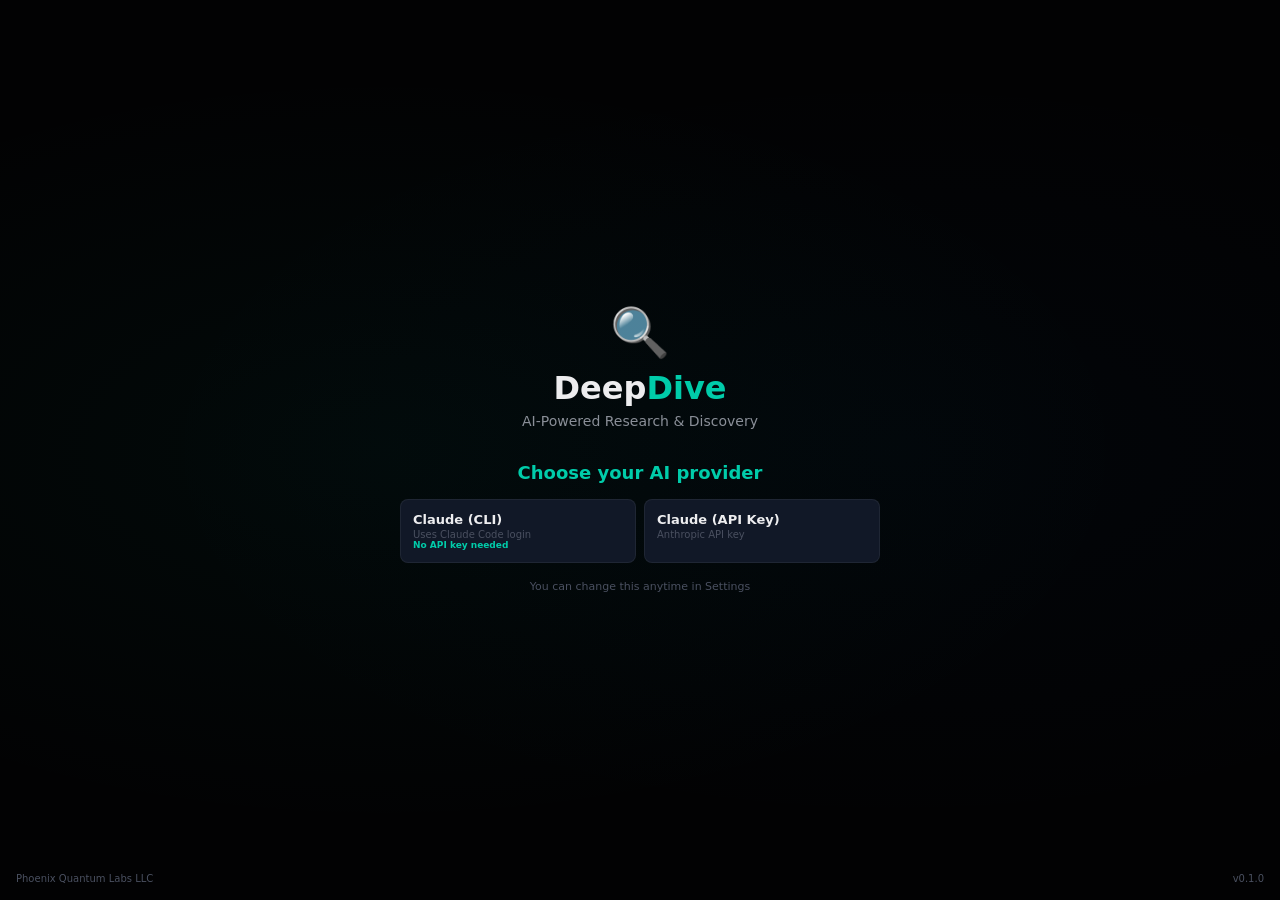
<file: app/src/index.html>
<!DOCTYPE html>
<html lang="en">
<head>
  <meta charset="UTF-8">
  <meta name="viewport" content="width=device-width, initial-scale=1.0">
  <title>DeepDive</title>
  <style>
    * { margin: 0; padding: 0; box-sizing: border-box; }
    :root {
      --bg: #020203; --bg2: #050810; --bg3: #0a0e1a; --surface: #111827;
      --border: rgba(255,255,255,0.06); --text: #ededef; --text2: #8a8f98; --muted: #4a5060;
      --accent: #00ccaa; --accent2: #00e6bf; --danger: #e74c3c; --success: #2ecc71;
      --font: system-ui, -apple-system, sans-serif;
    }
    body { background: var(--bg); color: var(--text); font-family: var(--font); height: 100vh; overflow: hidden;
      display: flex; align-items: center; justify-content: center;
      background: radial-gradient(ellipse at 30% 50%, rgba(0,204,170,0.04) 0%, transparent 60%),
                  radial-gradient(ellipse at 70% 50%, rgba(0,100,200,0.03) 0%, transparent 60%), var(--bg);
    }
    .setup { width: 480px; text-align: center; }
    .logo { font-size: 48px; margin-bottom: 8px; }
    h1 { font-size: 32px; font-weight: 700; margin-bottom: 4px; }
    h1 span { color: var(--accent); }
    .sub { font-size: 14px; color: var(--text2); margin-bottom: 30px; line-height: 1.5; }
    .step { display: none; }
    .step.active { display: block; }
    h2 { font-size: 18px; color: var(--accent); margin-bottom: 12px; }
    .note { font-size: 11px; color: var(--muted); margin-top: 6px; line-height: 1.5; }
    .providers { display: grid; grid-template-columns: 1fr 1fr; gap: 8px; margin: 16px 0; text-align: left; }
    .prov { padding: 12px; background: var(--surface); border: 1px solid var(--border); border-radius: 8px; cursor: pointer; transition: all 0.15s; }
    .prov:hover { border-color: var(--accent); }
    .prov.selected { border-color: var(--accent); background: rgba(0,204,170,0.08); }
    .prov-name { font-size: 13px; font-weight: 600; color: var(--text); }
    .prov-desc { font-size: 10px; color: var(--muted); margin-top: 2px; }
    .prov-free { font-size: 9px; color: var(--accent); font-weight: 600; }
    input[type="text"], input[type="password"] {
      width: 100%; padding: 12px; background: var(--surface); border: 1px solid var(--border);
      border-radius: 8px; color: var(--text); font-size: 14px; font-family: var(--font); margin-top: 8px;
    }
    input:focus { outline: none; border-color: var(--accent); }
    .btn { display: inline-block; padding: 12px 28px; background: var(--accent); color: var(--bg);
      border: none; border-radius: 8px; font-size: 15px; font-weight: 600; cursor: pointer;
      font-family: var(--font); transition: all 0.2s; margin-top: 16px; }
    .btn:hover { background: var(--accent2); transform: translateY(-1px); }
    .btn-secondary { background: var(--surface); color: var(--text2); border: 1px solid var(--border); box-shadow: none; }
    .btn-secondary:hover { border-color: var(--accent); color: var(--accent); background: var(--surface); }
    .status { margin-top: 12px; font-size: 12px; min-height: 20px; }
    .status.ok { color: var(--success); }
    .status.err { color: var(--danger); }
    .spinner { display: inline-block; width: 14px; height: 14px; border: 2px solid var(--accent);
      border-top-color: transparent; border-radius: 50%; animation: spin 0.6s linear infinite;
      vertical-align: middle; margin-right: 6px; }
    @keyframes spin { to { transform: rotate(360deg); } }
    @keyframes fadeIn { from { opacity: 0; transform: translateY(10px); } to { opacity: 1; transform: translateY(0); } }
    .step.active { animation: fadeIn 0.3s ease-out; }
    .version { position: fixed; bottom: 16px; right: 16px; font-size: 10px; color: var(--muted); }
    .brand { position: fixed; bottom: 16px; left: 16px; font-size: 10px; color: var(--muted); }
  </style>
</head>
<body>
  <div class="setup">
    <div class="logo">🔍</div>
    <h1>Deep<span>Dive</span></h1>
    <p class="sub">AI-Powered Research & Discovery</p>

    <!-- STEP 1: Choose Provider -->
    <div id="step1" class="step active">
      <h2>Choose your AI provider</h2>
      <div class="providers">
        <div class="prov" onclick="selectProvider('claude')" id="p-claude">
          <div class="prov-name">Claude (CLI)</div>
          <div class="prov-desc">Uses Claude Code login</div>
          <div class="prov-free">No API key needed</div>
        </div>
        <div class="prov" onclick="selectProvider('claude_api')" id="p-claude_api">
          <div class="prov-name">Claude (API Key)</div>
          <div class="prov-desc">Anthropic API key</div>
        </div>
      </div>
      <p class="note">You can change this anytime in Settings</p>
      <button class="btn" id="nextBtn" onclick="goStep2()" style="display:none">Continue</button>
    </div>

    <!-- STEP 2: API Key (if needed) -->
    <div id="step2" class="step">
      <h2 id="keyTitle">Enter API Key</h2>
      <input type="password" id="apiKeyInput" placeholder="Paste your API key here...">
      <p class="note" id="keyNote"></p>
      <div style="display:flex;gap:8px;justify-content:center;margin-top:16px">
        <button class="btn-secondary btn" onclick="goStep1()">Back</button>
        <button class="btn" onclick="saveAndLaunch()">Launch DeepDive</button>
      </div>
      <div id="status" class="status"></div>
    </div>
  </div>

  <div class="version">v0.1.0</div>
  <div class="brand">Phoenix Quantum Labs LLC</div>

  <script>
    const SERVER = 'http://localhost:8766';
    let selectedProv = '';

    const KEY_NOTES = {
      claude_api: 'Get your key at console.anthropic.com',
    };

    function selectProvider(p) {
      selectedProv = p;
      document.querySelectorAll('.prov').forEach(el => el.classList.remove('selected'));
      document.getElementById('p-' + p).classList.add('selected');
      document.getElementById('nextBtn').style.display = 'inline-block';
    }

    function goStep1() {
      document.getElementById('step1').classList.add('active');
      document.getElementById('step2').classList.remove('active');
    }

    function goStep2() {
      if (!selectedProv) return;

      // Claude CLI needs no key — go straight to launch
      if (selectedProv === 'claude') {
        saveAndLaunch();
        return;
      }

      document.getElementById('step1').classList.remove('active');
      document.getElementById('step2').classList.add('active');
      document.getElementById('keyTitle').textContent = document.getElementById('p-' + selectedProv).querySelector('.prov-name').textContent + ' API Key';
      document.getElementById('apiKeyInput').style.display = 'block';
      document.getElementById('keyNote').textContent = KEY_NOTES[selectedProv] || '';
    }

    async function saveAndLaunch() {
      const status = document.getElementById('status') || document.createElement('div');
      status.innerHTML = '<span class="spinner"></span>Connecting...';
      status.className = 'status';

      const settings = {
        provider: selectedProv,
        api_keys: {},
        default_depth: 'standard',
      };

      const keyInput = document.getElementById('apiKeyInput');
      if (keyInput && keyInput.value.trim()) {
        settings.api_keys[selectedProv] = keyInput.value.trim();
      }

      try {
        // Save settings
        const saveRes = await fetch(SERVER + '/settings/save', {
          method: 'POST', headers: {'Content-Type': 'application/json'},
          body: JSON.stringify(settings)
        });
        const saveData = await saveRes.json();

        if (!saveData.success) {
          status.textContent = 'Failed to save settings';
          status.className = 'status err';
          return;
        }

        // Check if provider is available
        const authRes = await fetch(SERVER + '/auth/status', { method: 'POST' });
        const authData = await authRes.json();

        if (authData.authenticated) {
          status.innerHTML = '<span class="spinner"></span>Loading DeepDive...';
          status.className = 'status ok';
          window.location.href = SERVER + '/board';
        } else {
          if (selectedProv === 'claude') {
            status.textContent = 'Claude CLI not authenticated. Run "claude login" in terminal first.';
          } else {
            status.textContent = 'Invalid API key or provider unavailable.';
          }
          status.className = 'status err';
        }
      } catch (e) {
        status.textContent = 'Cannot connect to DeepDive server. Make sure it is running.';
        status.className = 'status err';
      }
    }

    // Check if already configured — skip setup only if user has saved settings before
    async function checkExisting() {
      try {
        const res = await fetch(SERVER + '/settings/load', { method: 'POST' });
        const settings = await res.json();
        // Only skip if they've explicitly chosen a provider before
        if (settings._configured) {
          const auth = await fetch(SERVER + '/auth/status', { method: 'POST' });
          const data = await auth.json();
          if (data.authenticated) {
            window.location.href = SERVER + '/board';
          }
        }
      } catch (e) {}
    }
    checkExisting();
  </script>
</body>
</html>
</file>
